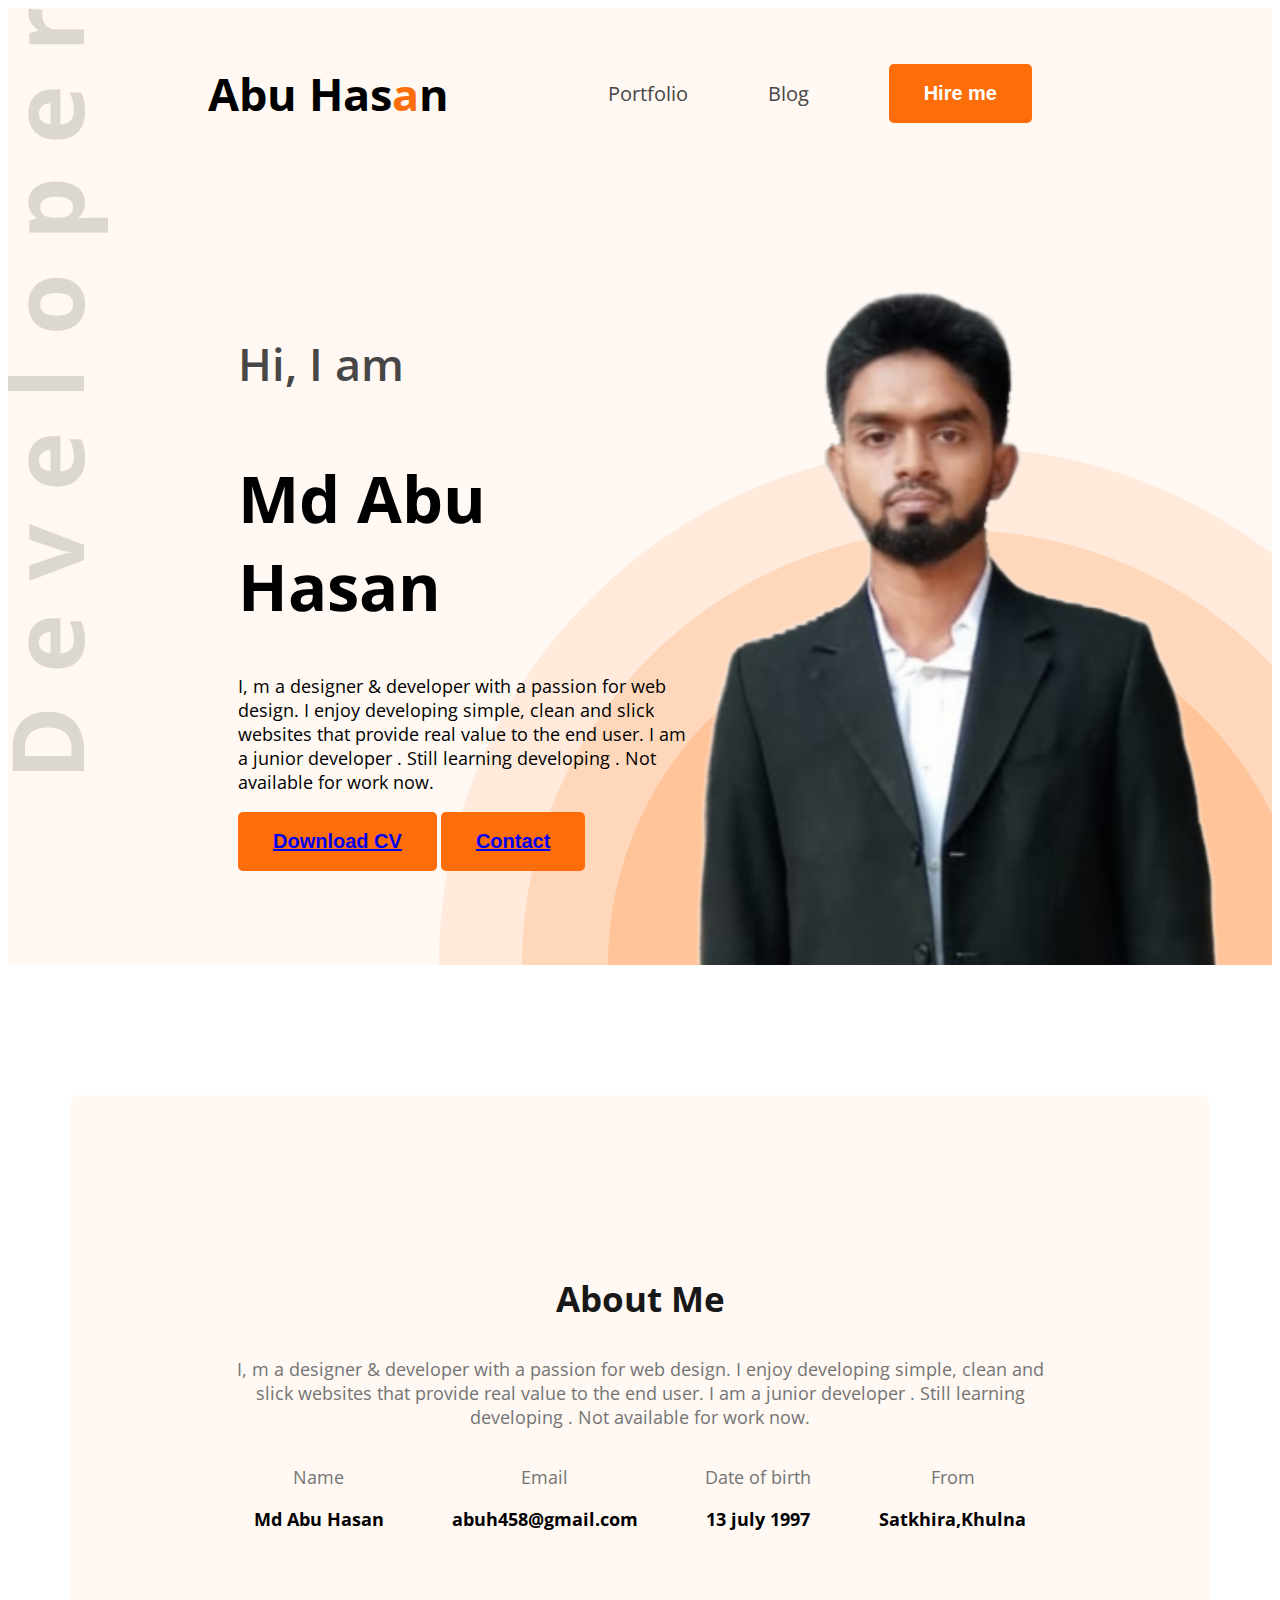
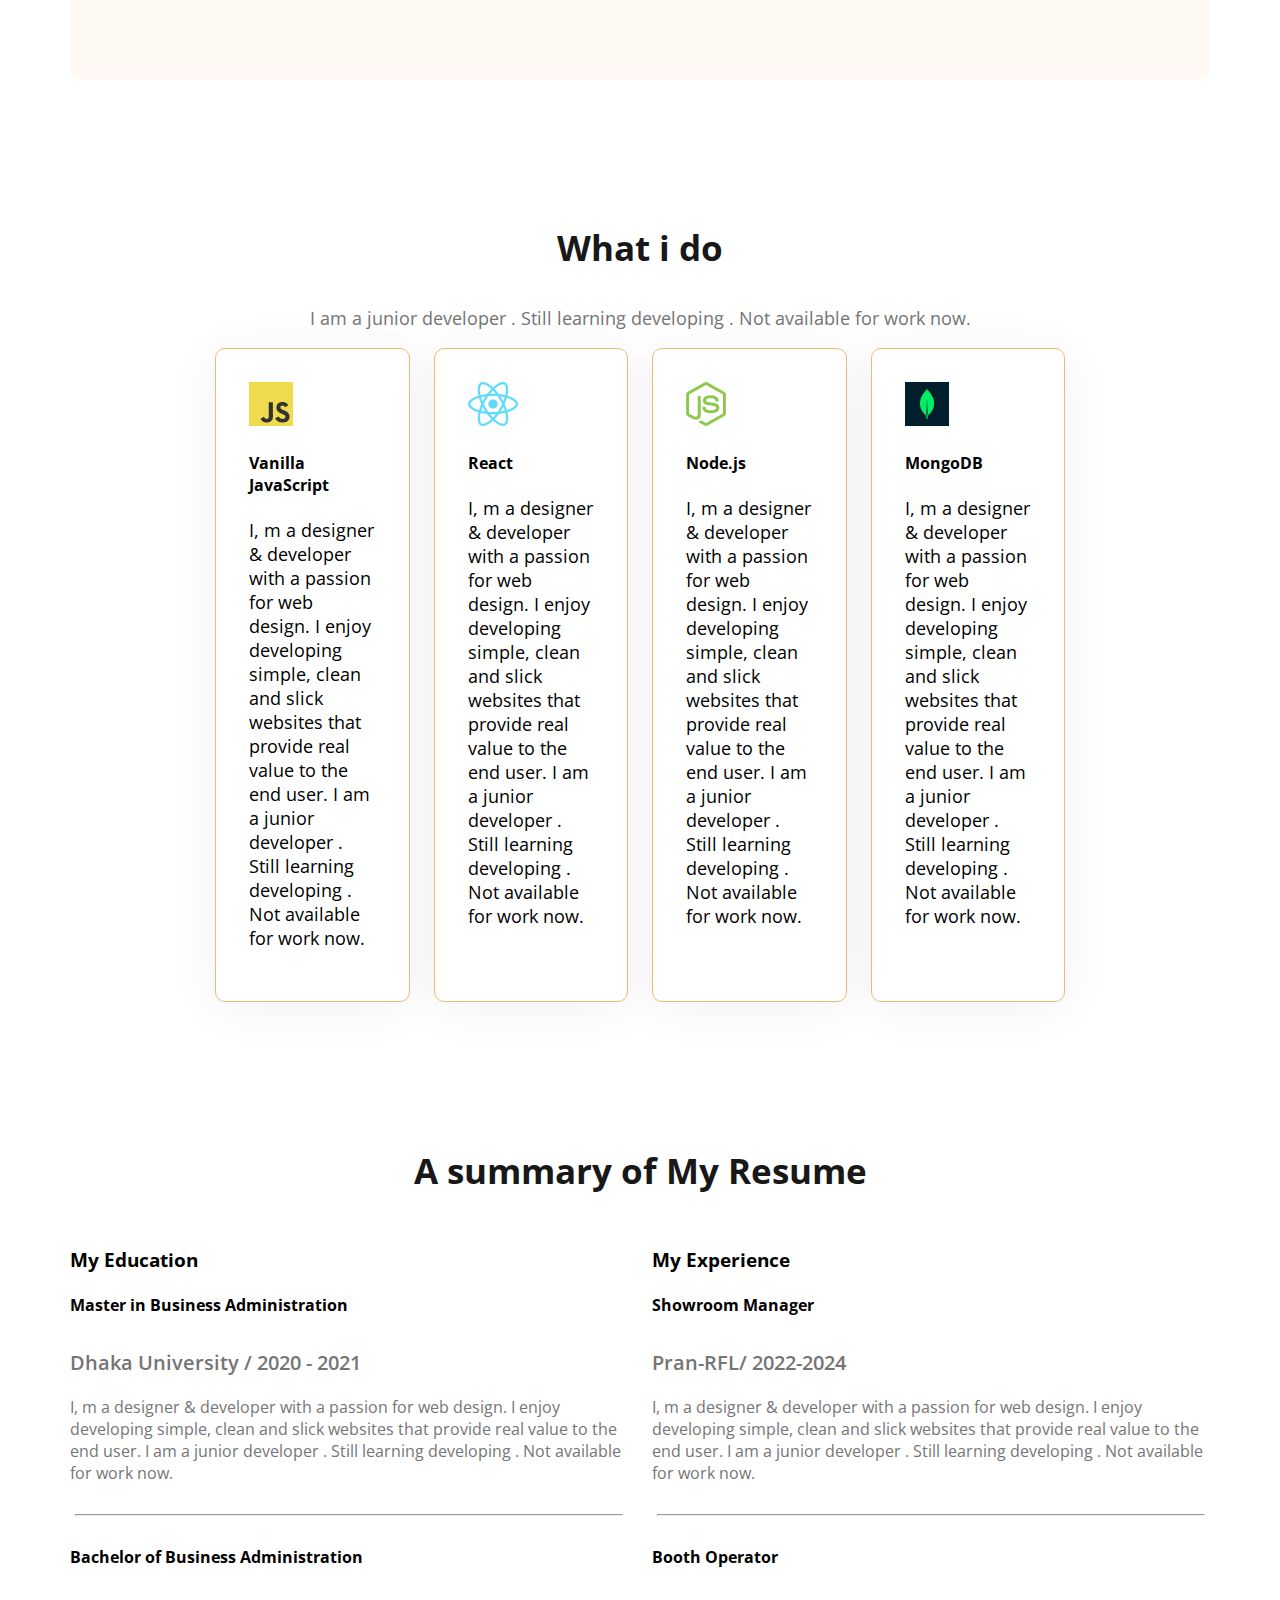
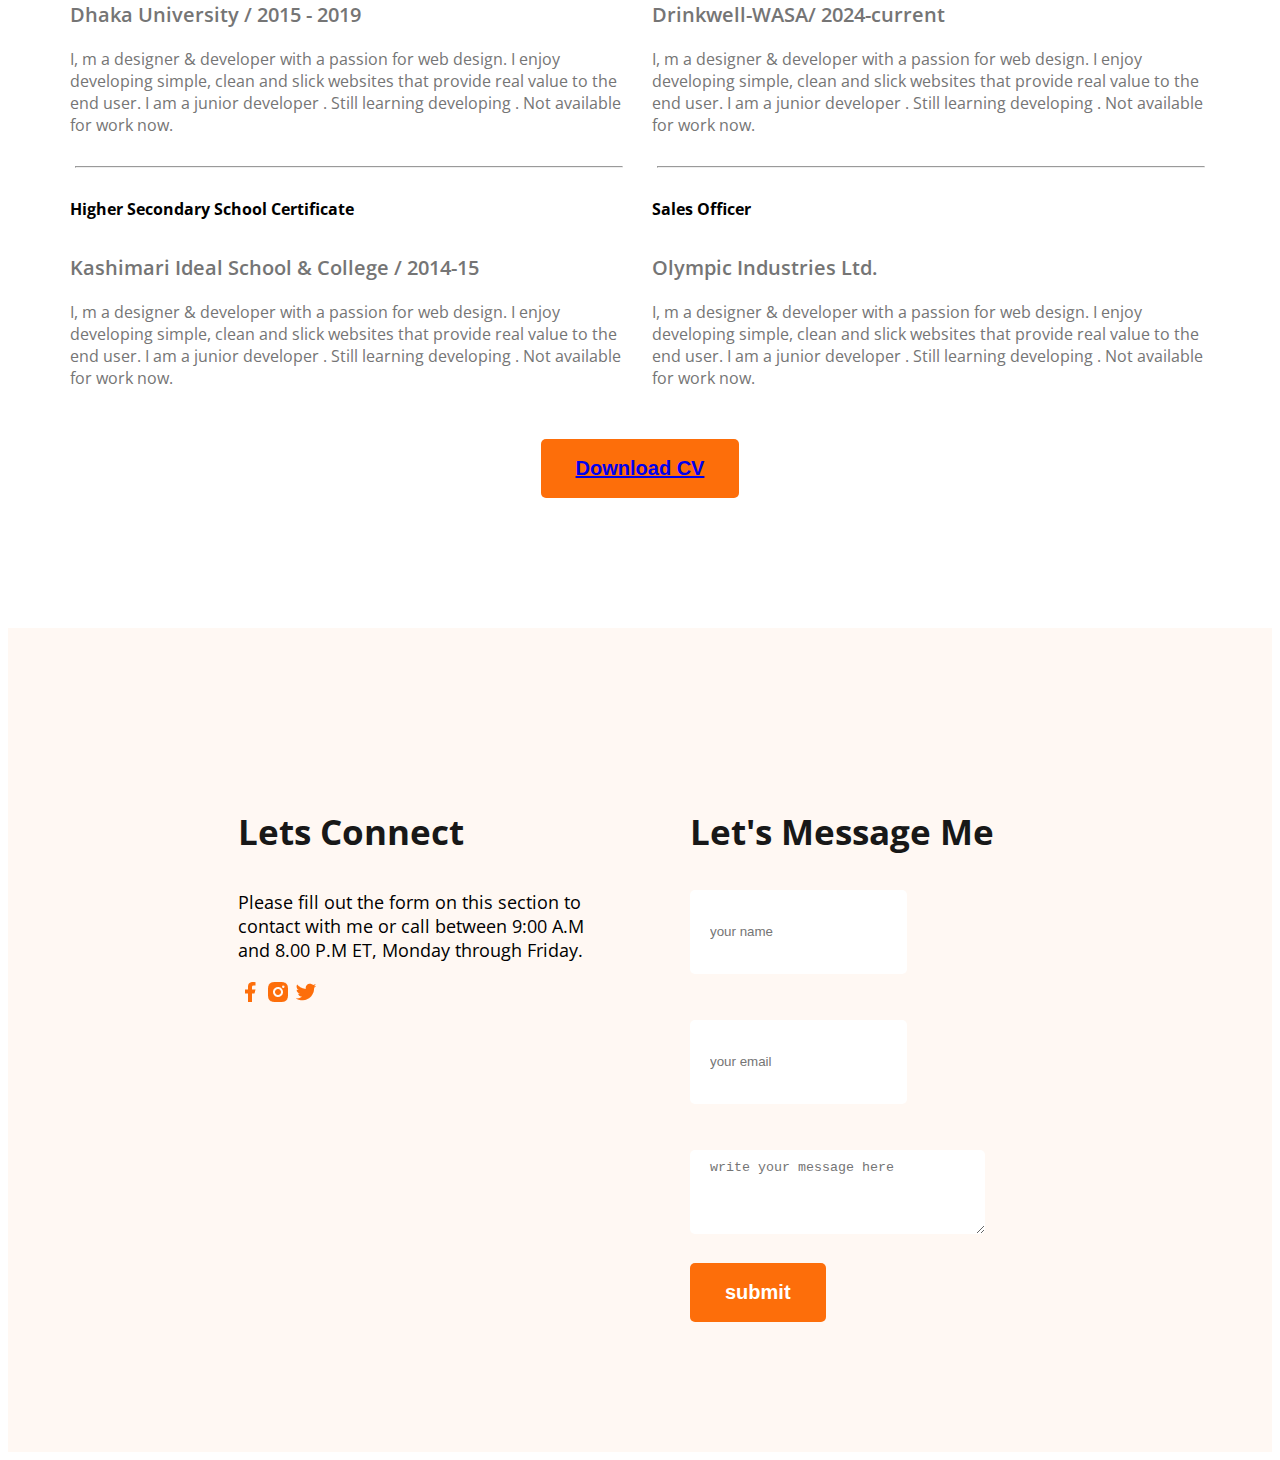
<file: index.html>
<!DOCTYPE html>
<html lang="en">
<head>
    <meta charset="UTF-8">
    <meta name="viewport" content="width=device-width, initial-scale=1.0">
    <title>web developer portfolio</title>
    <link rel="stylesheet" href="styles/style.css">
    <link rel="shortcut icon" href="https://img.icons8.com/?size=96&id=yTUucE19g03g&format=png" type="image/x-icon">
</head>
<body class="open-sans-normal">
    <header class="header secondary-bg">
<nav>
   <h3 class="nav-title"> Abu Has<span class="text-primary">a</span>n</h3> 
   <ul>
    <li>
<a class="dark-2"  href="">Portfolio</a>
   </li>
   <li><a class="dark-2" href="">Blog</a></li>
   <li>
    <a href=""><button class="btn-primary">Hire me</button></a>
   </li>
</ul>
</nav>
<div class="banner">
    <div class="banner-content">
<h4 class="banner-greetings dark-2">Hi, I  am</h4>
<h1 class="banner-title">Md Abu Hasan</h1>
<p class="banner-description">I, m a designer & developer with a passion for web design. I enjoy developing simple, clean and slick websites that provide real value to the end user. I am a junior developer . Still learning developing . Not available for work now.</p>
<button class="btn-primary"  > <a href="images/My cv 2025.docx" >Download CV</a></button>
<button class="btn-primary"> <a href="https://m.dcmaa.org/DC24MAA000204" target="_blank">Contact</a></button>
    </div>
    <img class="banner-profile" src="images/hasan_cropped.png" alt="">
</div>

    </header>
    <main>
<section class="about secondary-bg ">
<h3 class="section-title">About Me</h3>
<p class="section-description">I, m a designer & developer with a passion for web design. I enjoy developing simple, clean and slick websites that provide real value to the end user. I am a junior developer . Still learning developing . Not available for work now.</p>
<div class="about-items">
    <div class="about-item">
        <p class="item-title">Name</p>
        <p class="item-description">Md Abu Hasan</p>
    </div>
    <div class="about-item">
        <p class="item-title">Email</p>
        <p class="item-description">abuh458@gmail.com</p>
    </div>
    <div class="about-item">
        <p class="item-title">Date of birth</p>
        <p class="item-description">13 july 1997</p>
    </div>
    <div class="about-item">
        <p class="item-title">From</p>
        <p class="item-description">Satkhira,Khulna</p>
    </div>
</div>

</section>

<section class="skills">
    <h3 class="section-title text-center">What i do </h3>
    <p class="section-description text-center">I am a junior developer . Still learning developing . Not available for work now.</p>

    <div class="skills-container">
    <div class="skill">
        <img src="images/icons/js.png" alt="">
        <h4 class="skill-title">Vanilla JavaScript</h4>
        <p class="skill-description">I, m a designer & developer with a passion for web design. I enjoy developing simple, clean and slick websites that provide real value to the end user. I am a junior developer . Still learning developing . Not available for work now.</p>
    </div>
    <div class="skill">
        <img src="images/icons/react.png" alt="">
        <h4 class="skill-title">React</h4>
        <p class="skill-description">I, m a designer & developer with a passion for web design. I enjoy developing simple, clean and slick websites that provide real value to the end user. I am a junior developer . Still learning developing . Not available for work now.</p>
    </div>
    <div class="skill">
        <img src="images/icons/nodejs.png" alt="">
        <h4 class="skill-title">Node.js</h4>
        <p class="skill-description">I, m a designer & developer with a passion for web design. I enjoy developing simple, clean and slick websites that provide real value to the end user. I am a junior developer . Still learning developing . Not available for work now.</p>
    </div>
    <div class="skill">
        <img src="images/icons/mongo.png" alt="">
        <h4 class="skill-title">MongoDB</h4>
        <p class="skill-description">I, m a designer & developer with a passion for web design. I enjoy developing simple, clean and slick websites that provide real value to the end user. I am a junior developer . Still learning developing . Not available for work now.</p>
    </div>
    </div>

</section>
<section class="resume">
    <h3 class="section-title text-center">A summary of My Resume</h3>
    <div class="resume-container">
        <div class="resume-coloumn">
            <h3 class="coloumn-title">My Education</h3>
            <div class="experience">
                <h4 class="experience-title">Master in Business Administration</h4>
                <h5 class="experience-sub-title">Dhaka University / 2020 - 2021</h5>
                <div class="experience-description">I, m a designer & developer with a passion for web design. I enjoy developing simple, clean and slick websites that provide real value to the end user. I am a junior developer . Still learning developing . Not available for work now.</div>
            </div>
            <hr>
            <div class="experience">
                <h4 class="experience-title">Bachelor of Business Administration</h4>
                <h5 class="experience-sub-title">Dhaka University / 2015 - 2019</h5>
                <div class="experience-description">I, m a designer & developer with a passion for web design. I enjoy developing simple, clean and slick websites that provide real value to the end user. I am a junior developer . Still learning developing . Not available for work now.</div>
            </div>
            <hr>
            <div class="experience">
                <h4 class="experience-title">Higher Secondary School Certificate</h4>
                <h5 class="experience-sub-title">Kashimari Ideal School & College / 2014-15</h5>
                <div class="experience-description">I, m a designer & developer with a passion for web design. I enjoy developing simple, clean and slick websites that provide real value to the end user. I am a junior developer . Still learning developing . Not available for work now.</div>
            </div>
        </div>
        <div class="resume-coloumn">
            <h3 class="coloumn-title">My Experience</h3>
            <div class="experience">
                <h4 class="experience-title">Showroom Manager</h4>
                <h5 class="experience-sub-title">Pran-RFL/ 2022-2024</h5>
                <div class="experience-description">I, m a designer & developer with a passion for web design. I enjoy developing simple, clean and slick websites that provide real value to the end user. I am a junior developer . Still learning developing . Not available for work now.</div>
            </div><hr>

            <div class="experience">
                <h4 class="experience-title">Booth Operator</h4>
                <h5 class="experience-sub-title">Drinkwell-WASA/ 2024-current</h5>
                <div class="experience-description">I, m a designer & developer with a passion for web design. I enjoy developing simple, clean and slick websites that provide real value to the end user. I am a junior developer . Still learning developing . Not available for work now.</div>
            </div><hr>

            <div class="experience">
                <h4 class="experience-title">Sales Officer</h4>
                <h5 class="experience-sub-title">Olympic Industries Ltd.</h5>
                <div class="experience-description">I, m a designer & developer with a passion for web design. I enjoy developing simple, clean and slick websites that provide real value to the end user. I am a junior developer . Still learning developing . Not available for work now.</div>
            </div>
        </div>
    </div>
    <div class="text-center resume-download-cv">
        <button class="btn-primary"><a href="images/My cv 2025.docx">Download CV</a></button>
    </div>
    
</section>



    </main>

    <footer class="secondary-bg">
<div class="footer-column">
<h3 class="section-title">Lets Connect
</h3>
<p>Please fill out the form on this section to contact with me or call between 9:00 A.M and 8.00 P.M ET, Monday through Friday.</p>

<div>
    <a href="https://web.facebook.com/profile.php?id=100007770722465" target="_blank"><img src="images/icons/facebook.png" alt=""></a>
    
    <a href="https://m.dcmaa.org/DC24MAA000204" target="_blank"><img src="images/icons/insta.png" alt=""></a>
    <a href="https://m.dcmaa.org/DC24MAA000204" target="_blank"><img src="images/icons/twitter.png" alt=""></a>
    </div>
</div>




<div class="footer-column">
    <h3 class="section-title">Let's Message Me</h3>
    <form action="">
        <input type="text" placeholder="your name"><br><br>
         <input type="email" name="" id="" placeholder="your email"><br><br>
         <textarea name="" id="" cols="30" rows="20" placeholder="write your message here"></textarea><br>
         <input class="btn-primary" type="submit" value="submit">
    </form>
</div>


    </footer>
</body>
</html>
</file>
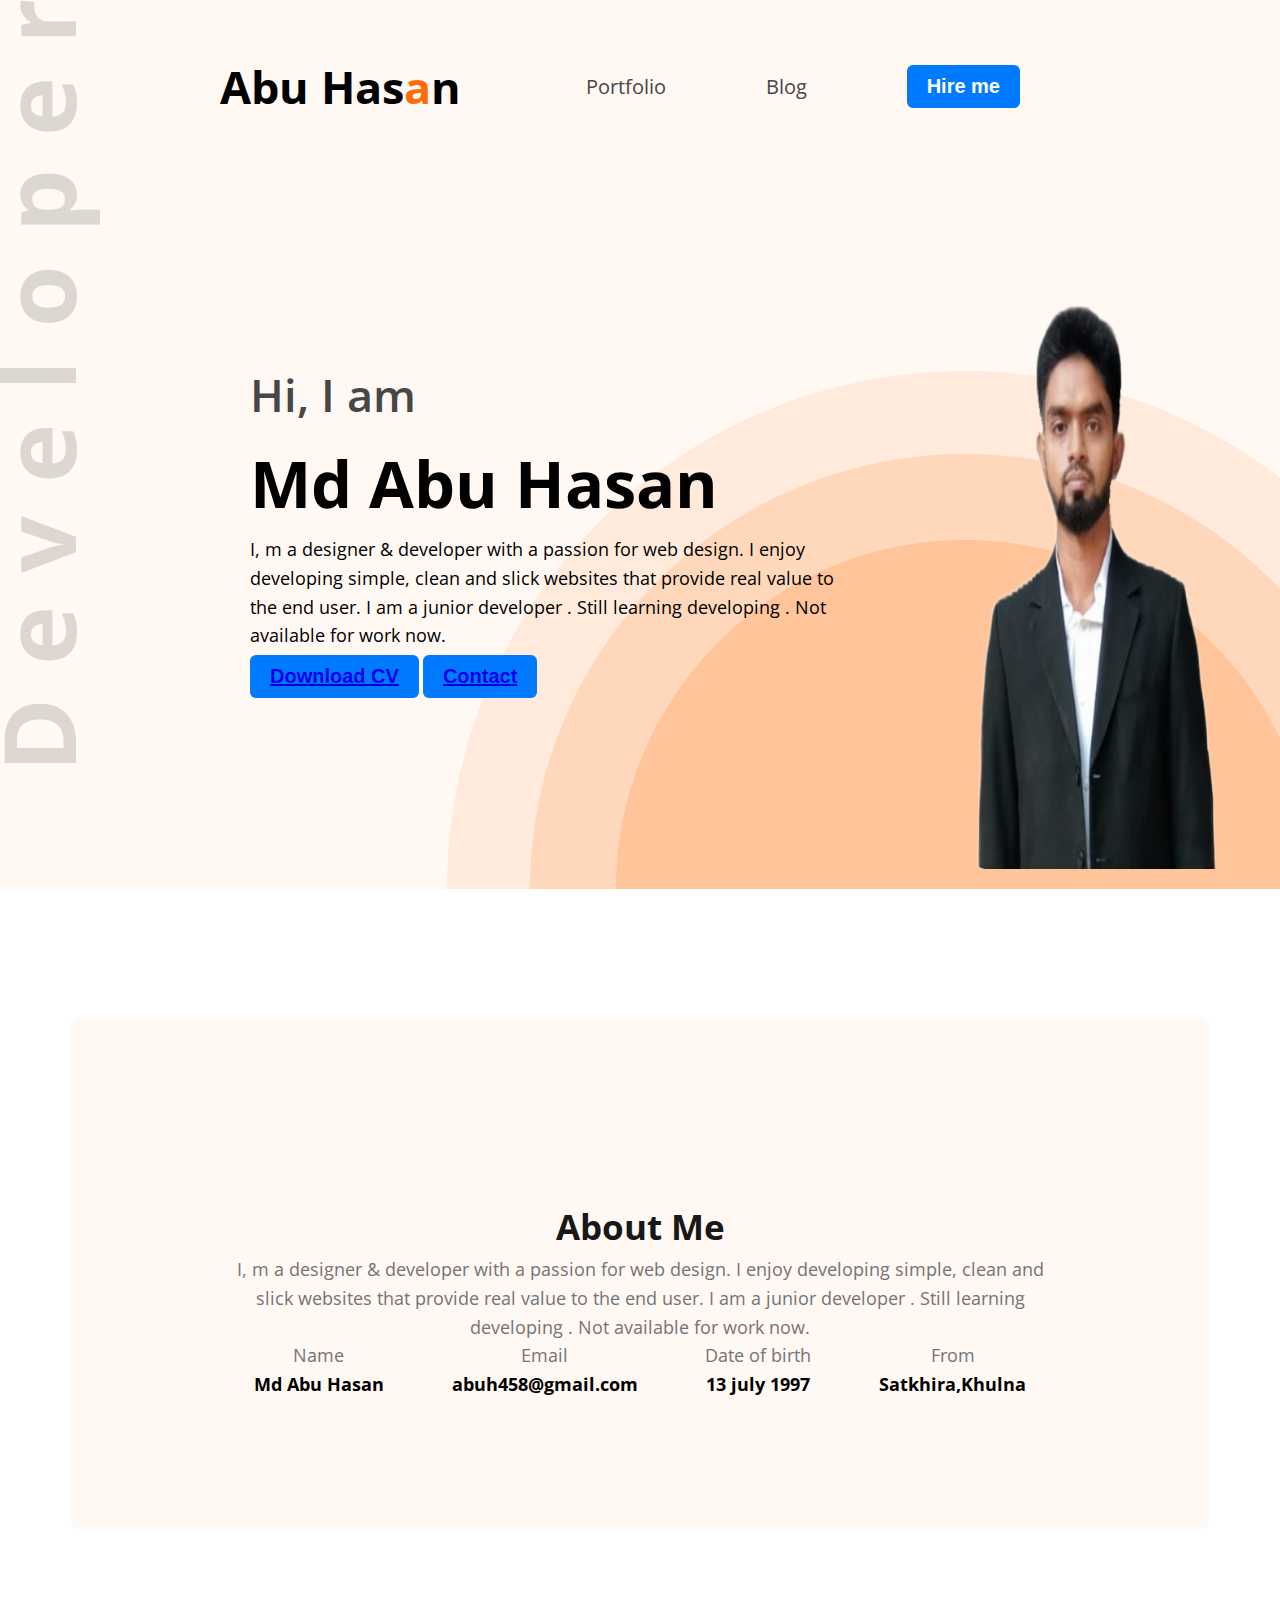
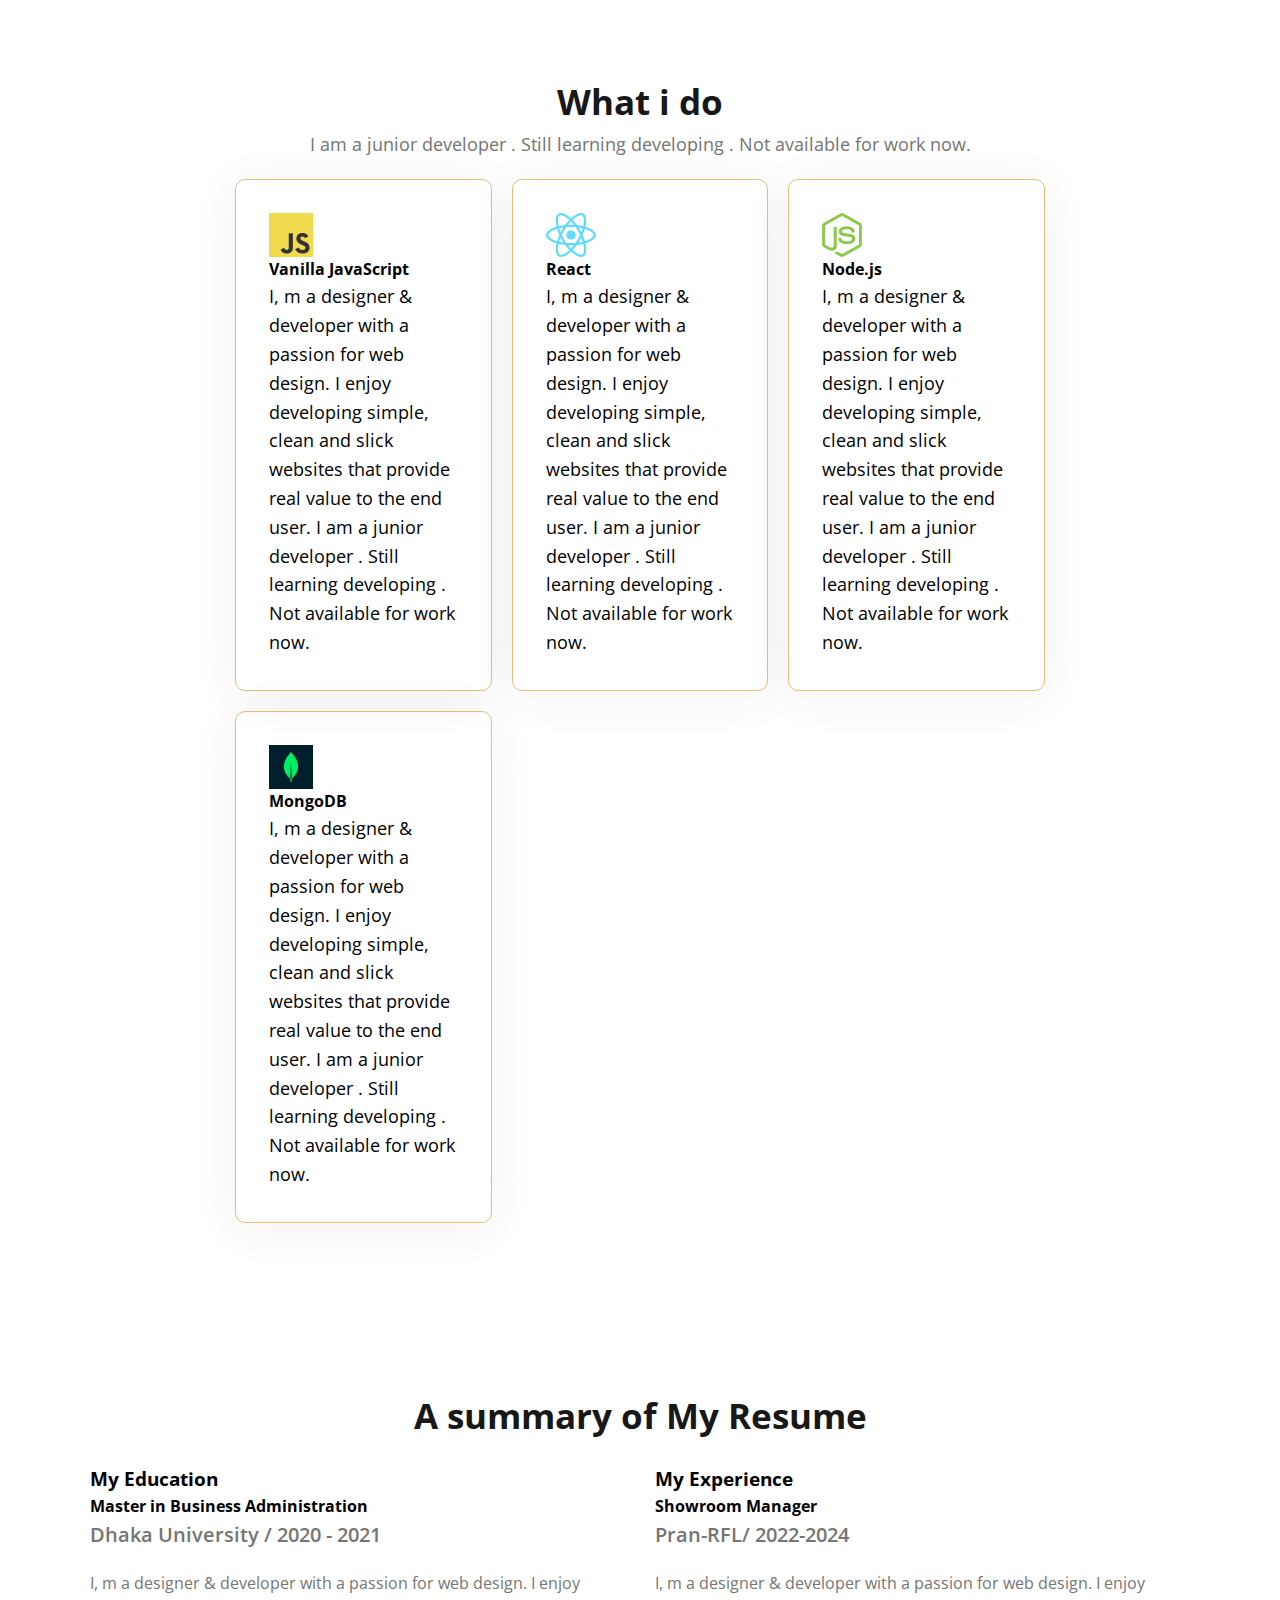
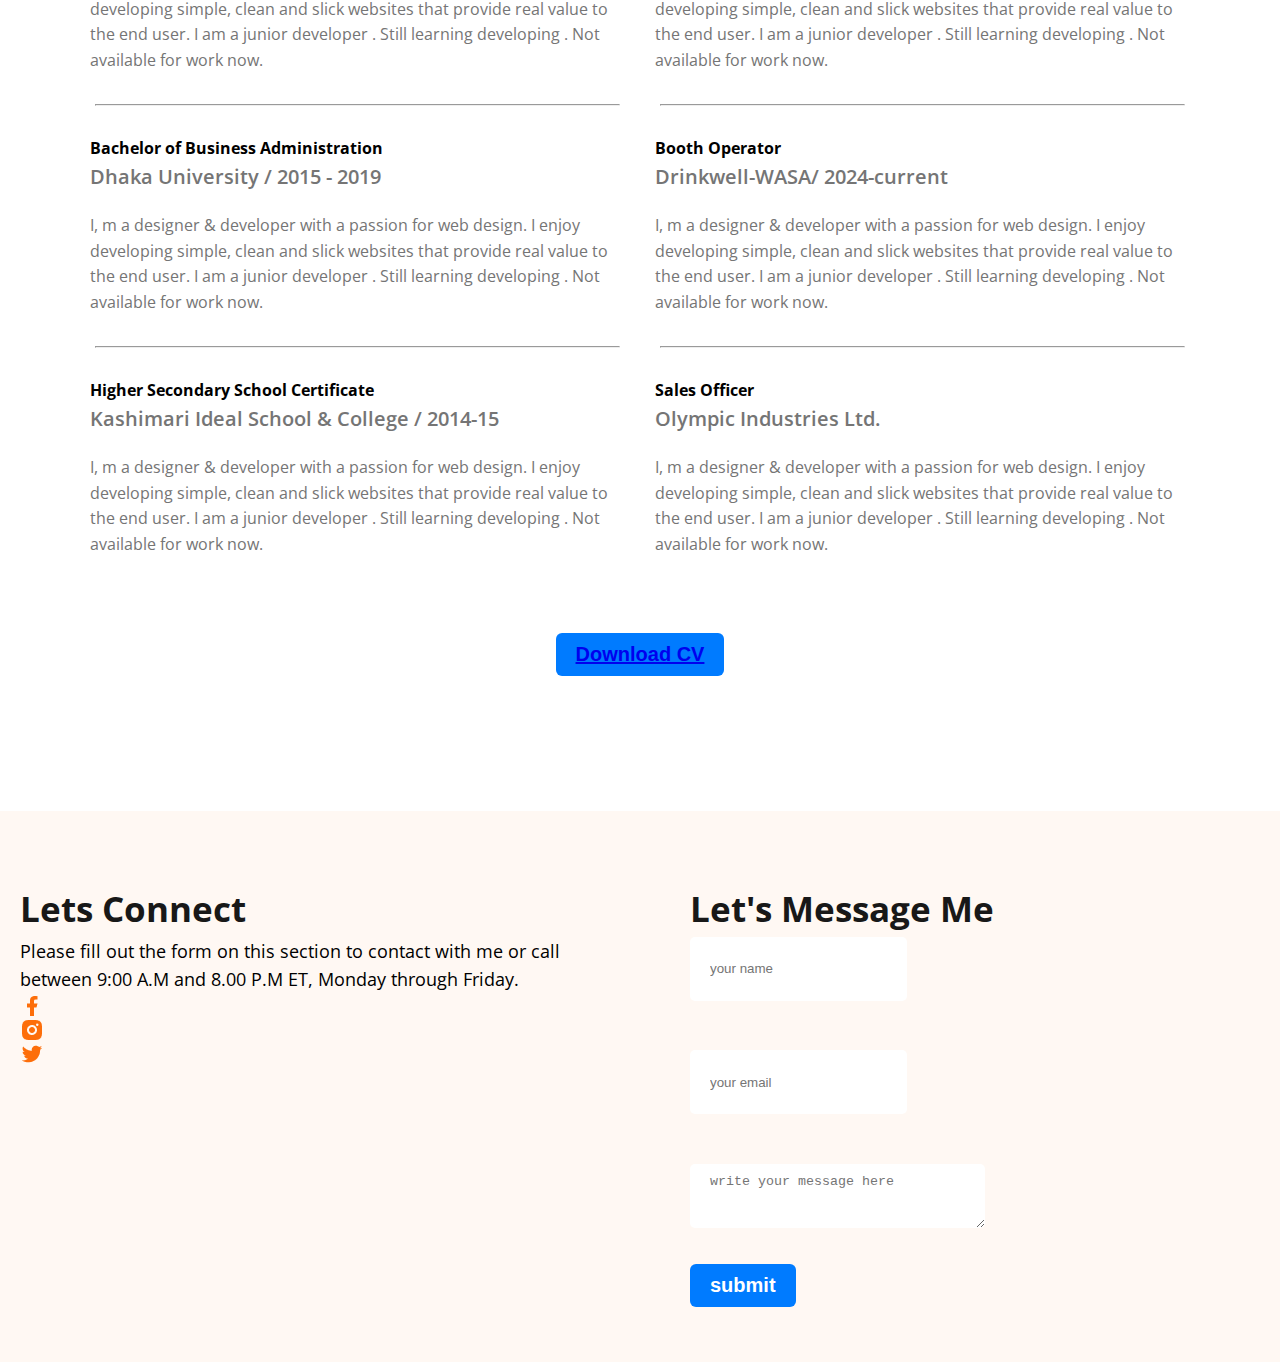
<file: new.html>
<!DOCTYPE html>
<html lang="en">
<head>
    <meta charset="UTF-8">
    <meta name="viewport" content="width=device-width, initial-scale=1.0">
    <title>Md Abu Hasan | Web Developer Portfolio</title>
    <link rel="stylesheet" href="styles/style.css">
    <link rel="shortcut icon" href="https://img.icons8.com/?size=96&id=yTUucE19g03g&format=png" type="image/x-icon">
    <style>
        * {
            margin: 0;
            padding: 0;
            box-sizing: border-box;
        }

        body {
            font-family: 'Open Sans', sans-serif;
            line-height: 1.6;
        }

        img {
            max-width: 100%;
            height: auto;
            display: block;
        }

        nav {
            display: flex;
            justify-content: space-between;
            align-items: center;
            flex-wrap: wrap;
            padding: 20px;
        }

        ul {
            list-style: none;
            display: flex;
            gap: 20px;
        }

        ul li a {
            text-decoration: none;
            color: #333;
        }

        .banner {
            display: flex;
            flex-wrap: wrap;
            align-items: center;
            gap: 20px;
            justify-content: space-between;
            padding: 20px;
        }

        .banner-content {
            flex: 1 1 400px;
        }

        .banner-profile {
            max-width: 250px;
            border-radius: 10px;
        }

        .skills-container {
            display: grid;
            grid-template-columns: repeat(auto-fit, minmax(220px, 1fr));
            gap: 20px;
            padding: 20px;
        }

        .resume-container {
            display: flex;
            gap: 30px;
            flex-wrap: wrap;
            padding: 20px;
        }

        .resume-coloumn {
            flex: 1 1 400px;
        }

        footer {
            display: flex;
            flex-wrap: wrap;
            justify-content: space-between;
            padding: 20px;
        }

        .footer-column {
            flex: 1 1 300px;
            margin-bottom: 30px;
        }

        .btn-primary {
            background-color: #007bff;
            color: white;
            padding: 10px 20px;
            border: none;
            border-radius: 6px;
            text-decoration: none;
            display: inline-block;
            margin: 5px 0;
        }

        .btn-primary:hover {
            background-color: #0056b3;
        }

        @media (max-width: 768px) {
            nav ul {
                flex-direction: column;
                align-items: flex-start;
            }

            .banner {
                flex-direction: column;
                text-align: center;
            }

            .resume-container {
                flex-direction: column;
            }

            footer {
                flex-direction: column;
                align-items: center;
            }

            .footer-column {
                width: 100%;
                text-align: center;
            }

            .skills-container {
                grid-template-columns: 1fr;
            }

            .banner-content {
                text-align: center;
            }
        }
    </style>
</head>
<body class="open-sans-normal">
    <!-- Your existing HTML content remains unchanged -->
    <!-- Copy and paste your full HTML content here or keep as-is -->
    <header class="header secondary-bg">
        <nav>
           <h3 class="nav-title"> Abu Has<span class="text-primary">a</span>n</h3> 
           <ul>
            <li>
        <a class="dark-2"  href="">Portfolio</a>
           </li>
           <li><a class="dark-2" href="">Blog</a></li>
           <li>
            <a href=""><button class="btn-primary">Hire me</button></a>
           </li>
        </ul>
        </nav>
        <div class="banner">
            <div class="banner-content">
        <h4 class="banner-greetings dark-2">Hi, I  am</h4>
        <h1 class="banner-title">Md Abu Hasan</h1>
        <p class="banner-description">I, m a designer & developer with a passion for web design. I enjoy developing simple, clean and slick websites that provide real value to the end user. I am a junior developer . Still learning developing . Not available for work now.</p>
        <button class="btn-primary"  > <a href="images/My cv 2025.docx" >Download CV</a></button>
        <button class="btn-primary"> <a href="https://m.dcmaa.org/DC24MAA000204" target="_blank">Contact</a></button>
            </div>
            <img class="banner-profile" src="images/hasan_cropped.png" alt="">
        </div>
        
            </header>
            <main>
        <section class="about secondary-bg ">
        <h3 class="section-title">About Me</h3>
        <p class="section-description">I, m a designer & developer with a passion for web design. I enjoy developing simple, clean and slick websites that provide real value to the end user. I am a junior developer . Still learning developing . Not available for work now.</p>
        <div class="about-items">
            <div class="about-item">
                <p class="item-title">Name</p>
                <p class="item-description">Md Abu Hasan</p>
            </div>
            <div class="about-item">
                <p class="item-title">Email</p>
                <p class="item-description">abuh458@gmail.com</p>
            </div>
            <div class="about-item">
                <p class="item-title">Date of birth</p>
                <p class="item-description">13 july 1997</p>
            </div>
            <div class="about-item">
                <p class="item-title">From</p>
                <p class="item-description">Satkhira,Khulna</p>
            </div>
        </div>
        
        </section>
        
        <section class="skills">
            <h3 class="section-title text-center">What i do </h3>
            <p class="section-description text-center">I am a junior developer . Still learning developing . Not available for work now.</p>
        
            <div class="skills-container">
            <div class="skill">
                <img src="images/icons/js.png" alt="">
                <h4 class="skill-title">Vanilla JavaScript</h4>
                <p class="skill-description">I, m a designer & developer with a passion for web design. I enjoy developing simple, clean and slick websites that provide real value to the end user. I am a junior developer . Still learning developing . Not available for work now.</p>
            </div>
            <div class="skill">
                <img src="images/icons/react.png" alt="">
                <h4 class="skill-title">React</h4>
                <p class="skill-description">I, m a designer & developer with a passion for web design. I enjoy developing simple, clean and slick websites that provide real value to the end user. I am a junior developer . Still learning developing . Not available for work now.</p>
            </div>
            <div class="skill">
                <img src="images/icons/nodejs.png" alt="">
                <h4 class="skill-title">Node.js</h4>
                <p class="skill-description">I, m a designer & developer with a passion for web design. I enjoy developing simple, clean and slick websites that provide real value to the end user. I am a junior developer . Still learning developing . Not available for work now.</p>
            </div>
            <div class="skill">
                <img src="images/icons/mongo.png" alt="">
                <h4 class="skill-title">MongoDB</h4>
                <p class="skill-description">I, m a designer & developer with a passion for web design. I enjoy developing simple, clean and slick websites that provide real value to the end user. I am a junior developer . Still learning developing . Not available for work now.</p>
            </div>
            </div>
        
        </section>
        <section class="resume">
            <h3 class="section-title text-center">A summary of My Resume</h3>
            <div class="resume-container">
                <div class="resume-coloumn">
                    <h3 class="coloumn-title">My Education</h3>
                    <div class="experience">
                        <h4 class="experience-title">Master in Business Administration</h4>
                        <h5 class="experience-sub-title">Dhaka University / 2020 - 2021</h5>
                        <div class="experience-description">I, m a designer & developer with a passion for web design. I enjoy developing simple, clean and slick websites that provide real value to the end user. I am a junior developer . Still learning developing . Not available for work now.</div>
                    </div>
                    <hr>
                    <div class="experience">
                        <h4 class="experience-title">Bachelor of Business Administration</h4>
                        <h5 class="experience-sub-title">Dhaka University / 2015 - 2019</h5>
                        <div class="experience-description">I, m a designer & developer with a passion for web design. I enjoy developing simple, clean and slick websites that provide real value to the end user. I am a junior developer . Still learning developing . Not available for work now.</div>
                    </div>
                    <hr>
                    <div class="experience">
                        <h4 class="experience-title">Higher Secondary School Certificate</h4>
                        <h5 class="experience-sub-title">Kashimari Ideal School & College / 2014-15</h5>
                        <div class="experience-description">I, m a designer & developer with a passion for web design. I enjoy developing simple, clean and slick websites that provide real value to the end user. I am a junior developer . Still learning developing . Not available for work now.</div>
                    </div>
                </div>
                <div class="resume-coloumn">
                    <h3 class="coloumn-title">My Experience</h3>
                    <div class="experience">
                        <h4 class="experience-title">Showroom Manager</h4>
                        <h5 class="experience-sub-title">Pran-RFL/ 2022-2024</h5>
                        <div class="experience-description">I, m a designer & developer with a passion for web design. I enjoy developing simple, clean and slick websites that provide real value to the end user. I am a junior developer . Still learning developing . Not available for work now.</div>
                    </div><hr>
        
                    <div class="experience">
                        <h4 class="experience-title">Booth Operator</h4>
                        <h5 class="experience-sub-title">Drinkwell-WASA/ 2024-current</h5>
                        <div class="experience-description">I, m a designer & developer with a passion for web design. I enjoy developing simple, clean and slick websites that provide real value to the end user. I am a junior developer . Still learning developing . Not available for work now.</div>
                    </div><hr>
        
                    <div class="experience">
                        <h4 class="experience-title">Sales Officer</h4>
                        <h5 class="experience-sub-title">Olympic Industries Ltd.</h5>
                        <div class="experience-description">I, m a designer & developer with a passion for web design. I enjoy developing simple, clean and slick websites that provide real value to the end user. I am a junior developer . Still learning developing . Not available for work now.</div>
                    </div>
                </div>
            </div>
            <div class="text-center resume-download-cv">
                <button class="btn-primary"><a href="images/My cv 2025.docx">Download CV</a></button>
            </div>
            
        </section>
        
        
        
            </main>
        
            <footer class="secondary-bg">
        <div class="footer-column">
        <h3 class="section-title">Lets Connect
        </h3>
        <p>Please fill out the form on this section to contact with me or call between 9:00 A.M and 8.00 P.M ET, Monday through Friday.</p>
        
        <div>
            <a href="https://web.facebook.com/profile.php?id=100007770722465" target="_blank"><img src="images/icons/facebook.png" alt=""></a>
            
            <a href="https://m.dcmaa.org/DC24MAA000204" target="_blank"><img src="images/icons/insta.png" alt=""></a>
            <a href="https://m.dcmaa.org/DC24MAA000204" target="_blank"><img src="images/icons/twitter.png" alt=""></a>
            </div>
        </div>
        
        
        
        
        <div class="footer-column">
            <h3 class="section-title">Let's Message Me</h3>
            <form action="">
                <input type="text" placeholder="your name"><br><br>
                 <input type="email" name="" id="" placeholder="your email"><br><br>
                 <textarea name="" id="" cols="30" rows="20" placeholder="write your message here"></textarea><br>
                 <input class="btn-primary" type="submit" value="submit">
            </form>
        </div>
        
        
            </footer>
        
</body>
</html>
</file>
<file: styles/style.css>
@import url('https://fonts.googleapis.com/css2?family=Open+Sans:ital,wght@0,300..800;1,300..800&family=Work+Sans:ital,wght@0,100..900;1,100..900&display=swap');
.open-sans-normal {
    font-family: "Open Sans", serif;
    font-optical-sizing: auto;
    font-style: normal;
    font-variation-settings:
      "wdth" 100px;
    }

/* nav style */
nav{
    display: flex;
    align-items: center;
    justify-content: space-between;
    margin: 0px 200px; 
}
.nav-title{
    font: weight 800px;;
    font-size: 45px; 
}
.text-primary{
    color:#FD6E0A;
}
nav ul li{list-style: none;
margin: 40px;}

nav li a{text-decoration: none;
font-size: 20px;
}
.dark-2{
    color: #474747;
}
nav ul{
    display: flex;
    align-items: center;
}
.btn-primary{background-color: #FD6E0A;
font-weight: bold; color: white; padding: 18px 35px; border-radius: 5px; font-size: 20px; border: none;
}
.banner-greetings{
    font-size: 45px; font-weight: 600;
}
.banner-title{
   font-size: 65px; font-weight: bold;
}
p{
    font-size: 18px;
    font-weight: regular;
}
.banner-profile{
    width: 584px; height: 676px; padding-top: 110px;
}
.banner{
    display: flex;
    justify-content: space-between;
    margin: 0 35px 0 230px; align-items: center;
}
.banner-content{
    max-width: 584px;
}
.header{
    background-image: url(../images/developer.png), url(../images/header_bg.png);
    background-repeat: no-repeat;
    background-position: top left,bottom right;
}

.section-title{
    font-size: 35px; font-weight: bold;
    color: #181818;
}
.section-description{
    font-size: 18px;
    color: #757575;
}
.secondary-bg{
    background-color: #FFF8F3;
}
.about{
    border-radius: 10px;
    padding: 130px 150px; text-align: center; 
}
main{
    max-width: 1140px;
    margin: 0 auto;

}
main section{
    margin-top: 130px; margin-bottom: 130px;
}
.item-description{
    font-weight: bold;
}
.about-items{
    display: flex; justify-content: space-around;
}
.item-title{
    color: #757575;
}
.text-center{
    text-align: center;
}
.section-title{
    margin-top: 50px; font-weight: bold;
    font-size: 35px; color: #181818;
}
.section-description{
font-size: 18px; color: #757575; ;
}
.skills{
    margin: 145px;
}
.skills-container{
    display: flex; gap: 24px; 
   
}
.skill{
  padding: 33px;  box-shadow: 0px 6px 50px 0px rgba(0, 0, 0, 0.06);
  border-radius: 5px;
  border: 1px solid rgb(229, 190, 116);
  border-radius: 10px;
}


.resume-container{
    display: flex;
     gap: 24px;
}
.experience-description, .experience-sub-title {
    color: #757575;
}
.experience-sub-title{
    font-size: 20px; font-weight: 600; margin-bottom: 20px;
}
.resume hr{
    margin: 30px 5px;
}

.resume-download-cv{
    margin-top: 50px;
}
footer{
    padding: 130px 230px ;
    display: flex; gap: 100px; 
    
}
.footer-column{
   width: 50%; 
}
footer input[type="text"], footer input[type="email"], footer textarea
{
    height: 64px; border-radius: 5px; background-color: white;
color: #757575;
padding: 10px 20px;
margin-bottom: 24px;
border: none;
}
/* .hide{ */


@media screen and (max-width:576px) {
    .skills-container {
    flex-direction: column;
margin: 0px;
padding: 5px;


   }
   .skill{
    border: 1px solid wheat;
    padding: 10px;
    margin: 5px;
    border-radius: 10px;
    background-color: aqua;
    
   }
   .skills{
    margin: 10px;
   }
   .resume-container{
    flex-direction: column;
    
    padding: 10px;
    border: 2px solid rosybrown;
    border-radius: 10px;
    box-shadow: 5px 2px 3px violet;
   }
   .experience{
    padding: 10px;
    background-color: chartreuse;
    border: 2px solid violet;
    border-radius: 10px;
    box-shadow: 3px 2px 3px plum;
   }
   footer{
    padding: 20px;
    flex-direction: column;
   }
   .footer-column{
    width: 100%;
   }
   footer input[type="text"], footer input[type="email"], footer textarea{
    width: calc(100% - 40px);
    background-color: darkgrey;
    border-radius: 10px;
    box-shadow: 3px 3px 3px;
   }
   .about{ border-radius: 10px;
    background-color: blanchedalmond;
    padding: 20px;
    margin: 20px;
   }
   .about-items{
    flex-direction: column;
    background-color: bisque;
    border: 1px solid blue;
    border-radius: 10px;
    box-shadow: 4px 3px 2px wheat;
   }
   .header{
    background-image: none;
   }
   .banner-profile{
    width: 100%;
   }
   .banner{
    margin: 20px;
    flex-direction: column;
   }
   nav{
flex-direction: column;
   }
   nav > ul{
    flex-direction: column;
    gap: 10px;
   }
}
</file>
